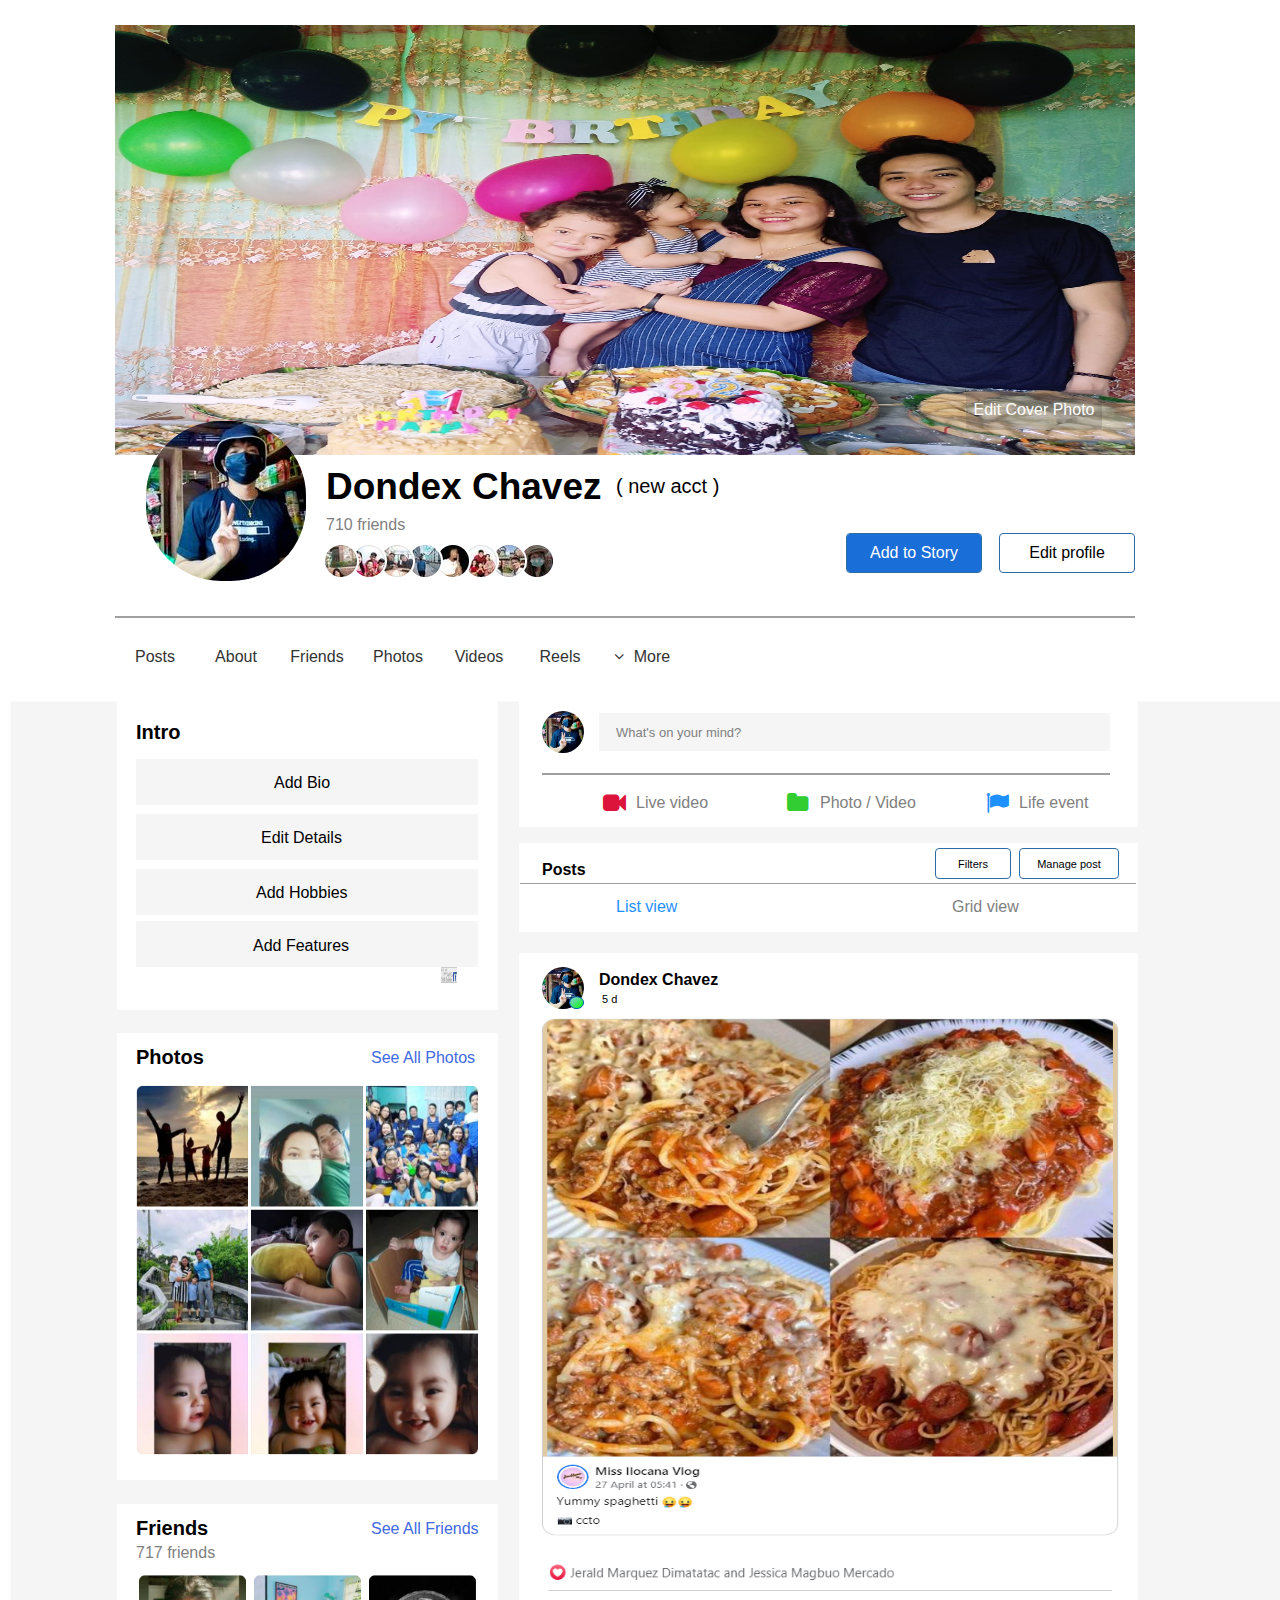
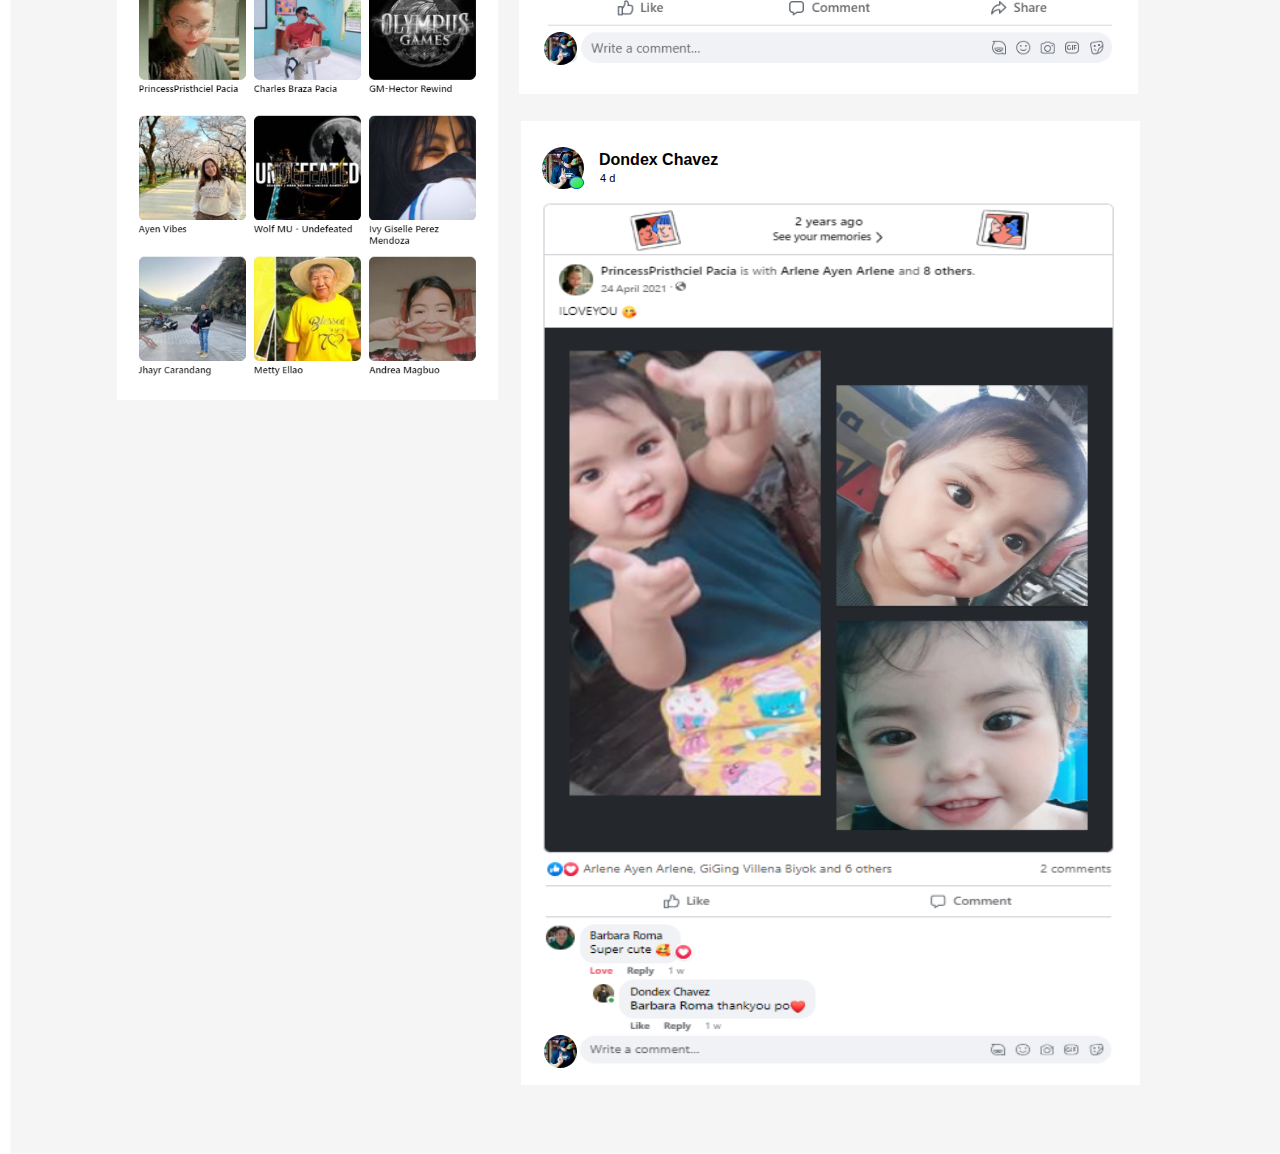
<file: index.html>
<!DOCTYPE html>
<html>
  <head>
    <meta charset="utf-8" />
    <title>Untitled Page</title>
    <meta
      name="generator"
      content="WYSIWYG Web Builder 17 Trial Version - https://www.wysiwygwebbuilder.com"
    />
    <meta name="viewport" content="width=device-width, initial-scale=1.0" />
    <link href="font-awesome.min.css" rel="stylesheet" />
    <link href="Untitled1.css" rel="stylesheet" />
    <link href="index.css" rel="stylesheet" />
  </head>
  <body>
    <div id="container">
      <a href="https://www.wysiwygwebbuilder.com" target="_blank"
        ><img
          src="images/builtwithwwb17.png"
          alt="WYSIWYG Web Builder"
          style="
            position: absolute;
            left: 441px;
            top: 967px;
            margin: 0;
            border-width: 0;
            z-index: 250;
          "
          width="16"
          height="16"
      /></a>
      <div
        id="wb_Image1"
        style="
          position: absolute;
          left: 115px;
          top: 25px;
          width: 1020px;
          height: 430px;
          z-index: 1;
        "
      >
        <img
          src="images/cover-pic.jpg"
          id="Image1"
          alt=""
          width="1020"
          height="970"
        />
      </div>
      <div
        id="wb_Image2"
        style="
          position: absolute;
          left: 146px;
          top: 421px;
          width: 160px;
          height: 160px;
          z-index: 2;
        "
      >
      <a href="./index.html">
        <img
          src="images/prof-pic.jpg"
          id="Image2"
          alt=""
          width="160"
          height="160"
        />
      </a>
      </div>
      <div
        id="wb_Text1"
        style="
          position: absolute;
          left: 326px;
          top: 465px;
          width: 351px;
          height: 42px;
          z-index: 3;
        "
      >
        <span ></span>
          <a style="cursor: pointer; text-decoration-style: none; text-decoration: none;" href="./index.html"><strong style="color: #000000; font-family: Arial; font-size: 37px">Dondex Chavez</strong></a></span
        >
      </div>
      <div
        id="wb_Text2"
        style="
          position: absolute;
          left: 326px;
          top: 515px;
          width: 250px;
          height: 18px;
          z-index: 4;
        "
      >
        <span style="color: #808080; font-family: Arial; font-size: 16px"
          >710 friends</span
        >
      </div>
      <div
        id="wb_Text3"
        style="
          position: absolute;
          left: 616px;
          top: 475px;
          width: 250px;
          height: 22px;
          z-index: 5;
        "
      >
        <span style="color: #000000; font-family: Arial; font-size: 20px"
          >( new acct )</span
        >
      </div>
      <div
        id="wb_Image3"
        style="
          position: absolute;
          left: 316px;
          top: 542px;
          width: 248px;
          height: 39px;
          z-index: 6;
        "
      >
        <img
          src="images/fb-pic.png"
          id="Image3"
          alt=""
          width="248"
          height="39"
        />
      </div>
      <input
        type="submit"
        id="Button1"
        name=""
        value="Edit Cover Photo"
        style="
          position: absolute;
          left: 966px;
          top: 390px;
          width: 136px;
          height: 40px;
          z-index: 7;
          background-color: rgba(71, 66, 66, 0.2);
          color: #fff;
          border: none;
          cursor: pointer;
        "
      />
      <input
        type="submit"
        id="Button2"
        name=""
        value="Edit profile"
        style="
          position: absolute;
          left: 999px;
          top: 533px;
          width: 136px;
          height: 40px;
          z-index: 8;
          cursor: pointer;
        "
      />
      <input
        type="submit"
        id="Button3"
        name=""
        value="Add to Story"
        style="
          position: absolute;
          left: 846px;
          top: 533px;
          width: 136px;
          height: 40px;
          z-index: 9;
          background-color: #1A6ED8;
          color: #fff;
          cursor: pointer;
        "
      />
      <div
        id="wb_CssMenu1"
        style="
          position: absolute;
          left: 115px;
          top: 643px;
          width: 588px;
          height: 100px;
          z-index: 10;
        "
      >
        <ul id="CssMenu1" role="menubar" class="nav">
          <li role="menuitem" class="nav-item firstmain">
            <a class="nav-link" href="" target="_self">Posts</a>
          </li>
          <li role="menuitem" class="nav-item">
            <a class="nav-link" href="" target="_self">About</a>
          </li>
          <li role="menuitem" class="nav-item">
            <a class="nav-link" href="" target="_self">Friends</a>
          </li>
          <li role="menuitem" class="nav-item">
            <a class="nav-link" href="./photo.html" target="_self">Photos</a>
          </li>
          <li role="menuitem" class="nav-item">
            <a class="nav-link" href="" target="_self">Videos</a>
          </li>
          <li role="menuitem" class="nav-item">
            <a class="nav-link" href="" target="_self">Reels</a>
          </li>
          <li role="menuitem" class="nav-item">
            <a class="nav-link" href="" target="_self"
              ><i class="fa fa-angle-down">&nbsp;</i>More</a
            >
          </li>
        </ul>
      </div>
      <hr
        id="Line1"
        style="
          position: absolute;
          left: 115px;
          top: 616px;
          width: 1020px;
          z-index: 11;
        "
      />
      <div
        id="wb_Shape1"
        style="
          position: absolute;
          left: 10px;
          top: 701px;
          width: 1640px;
          height: 2053px;
          z-index: 12;
        "
      >
        <img
          src="images/img0001.png"
          id="Shape1"
          alt=""
          width="1640"
          height="2053"
          style="width: 1640px; height: 2053px"
        />
      </div>
      <div
        id="wb_Shape2"
        style="
          position: absolute;
          left: 117px;
          top: 701px;
          width: 381px;
          height: 309px;
          z-index: 13;
        "
      >
        <img
          src="images/img0002.png"
          id="Shape2"
          alt=""
          width="381"
          height="309"
          style="width: 381px; height: 309px"
        />
      </div>
      <div
        id="wb_Text4"
        style="
          position: absolute;
          left: 136px;
          top: 721px;
          width: 250px;
          height: 22px;
          z-index: 14;
        "
      >
        <span style="color: #000000; font-family: Arial; font-size: 20px"
          ><strong>Intro</strong></span
        >
      </div>
      <div
        id="wb_Shape3"
        style="
          position: absolute;
          left: 136px;
          top: 759px;
          width: 342px;
          height: 46px;
          z-index: 15;
        "
      >
        <img
          src="images/img0003.png"
          id="Shape3"
          alt=""
          width="342"
          height="46"
          style="width: 342px; height: 46px"
        />
      </div>
      <div
        id="wb_Text5"
        style="
          position: absolute;
          left: 274px;
          top: 773px;
          width: 245px;
          height: 18px;
          z-index: 16;
        "
      >
        <span style="color: #000000; font-family: Arial; font-size: 16px; cursor: pointer;"
          >Add Bio</span
        >
      </div>
      <div
        id="wb_Shape4"
        style="
          position: absolute;
          left: 519px;
          top: 701px;
          width: 619px;
          height: 126px;
          z-index: 17;
        "
      >
        <img
          src="images/img0004.png"
          id="Shape4"
          alt=""
          width="619"
          height="126"
          style="width: 619px; height: 126px"
        />
      </div>
      <div
        id="wb_Image4"
        style="
          position: absolute;
          left: 542px;
          top: 711px;
          width: 42px;
          height: 42px;
          z-index: 18;
        "
      >
        <img
          src="images/prof-pic.jpg"
          id="Image4"
          alt=""
          width="42"
          height="42"
        />
      </div>
      <div
        id="wb_Shape5"
        style="
          position: absolute;
          left: 599px;
          top: 713px;
          width: 511px;
          height: 38px;
          z-index: 19;
        "
      >
        <img
          src="images/img0005.png"
          id="Shape5"
          alt=""
          width="511"
          height="38"
          style="width: 511px; height: 38px"
        />
      </div>
      <div
        id="wb_Text6"
        style="
          position: absolute;
          left: 616px;
          top: 725px;
          width: 250px;
          height: 15px;
          z-index: 20;
        "
      >
        <span style="color: #808080; font-family: Arial; font-size: 13px"
          >What's on your mind?</span
        >
      </div>
      <hr
        id="Line2"
        style="
          position: absolute;
          left: 542px;
          top: 773px;
          width: 568px;
          z-index: 21;
        "
      />
      <div
        id="wb_IconFont1"
        style="
          position: absolute;
          left: 599px;
          top: 791px;
          width: 29px;
          height: 23px;
          text-align: center;
          z-index: 22;
        "
      >
        <div id="IconFont1"><i class="fa fa-video-camera"></i></div>
      </div>
      <div
        id="wb_Text7"
        style="
          position: absolute;
          left: 636px;
          top: 793px;
          width: 250px;
          height: 18px;
          z-index: 23;
        "
      >
        <span style="color: #808080; font-family: Arial; font-size: 16px;cursor: pointer;"
          >Live video</span
        >
      </div>
      <div
        id="wb_IconFont2"
        style="
          position: absolute;
          left: 783px;
          top: 791px;
          width: 29px;
          height: 23px;
          text-align: center;
          z-index: 24;
        "
      >
        <div id="IconFont2"><i class="fa fa-folder"></i></div>
      </div>
      <div
        id="wb_Text8"
        style="
          position: absolute;
          left: 820px;
          top: 793px;
          width: 250px;
          height: 18px;
          z-index: 25;
        "
      >
        <span style="color: #808080; font-family: Arial; font-size: 16px; cursor: pointer;"
          >Photo / Video</span
        >
      </div>
      <div
        id="wb_IconFont3"
        style="
          position: absolute;
          left: 982px;
          top: 791px;
          width: 29px;
          height: 23px;
          text-align: center;
          z-index: 26;
        "
      >
        <div id="IconFont3"><i class="fa fa-flag"></i></div>
      </div>
      <div
        id="wb_Text9"
        style="
          position: absolute;
          left: 1019px;
          top: 793px;
          width: 250px;
          height: 18px;
          z-index: 27;
        "
      >
        <span style="color: #808080; font-family: Arial; font-size: 16px;cursor: pointer;"
          >Life event</span
        >
      </div>
      <div
        id="wb_Text10"
        style="
          position: absolute;
          left: 274px;
          top: 828px;
          width: 245px;
          height: 18px;
          z-index: 28;
        "
      >
        <span style="color: #000000; font-family: Arial; font-size: 16px; cursor: pointer;"
          >Add Bio</span
        >
      </div>
      <div
        id="wb_Shape6"
        style="
          position: absolute;
          left: 136px;
          top: 814px;
          width: 342px;
          height: 46px;
          z-index: 29;
        "
      >
        <img
          src="images/img0011.png"
          id="Shape6"
          alt=""
          width="342"
          height="46"
          style="width: 342px; height: 46px"
        />
      </div>
      <div
        id="wb_Text11"
        style="
          position: absolute;
          left: 274px;
          top: 883px;
          width: 245px;
          height: 18px;
          z-index: 30;
        "
      >
        <span style="color: #000000; font-family: Arial; font-size: 16px; cursor: pointer;"
          >Add Bio</span
        >
      </div>
      <div
        id="wb_Shape7"
        style="
          position: absolute;
          left: 136px;
          top: 869px;
          width: 342px;
          height: 46px;
          z-index: 31;
        "
      >
        <img
          src="images/img0012.png"
          id="Shape7"
          alt=""
          width="342"
          height="46"
          style="width: 342px; height: 46px"
        />
      </div>
      <div
        id="wb_Text12"
        style="
          position: absolute;
          left: 274px;
          top: 935px;
          width: 245px;
          height: 18px;
          z-index: 32;
        "
      >
        <span style="color: #000000; font-family: Arial; font-size: 16px"
          >Add Bio</span
        >
      </div>
      <div
        id="wb_Shape8"
        style="
          position: absolute;
          left: 136px;
          top: 921px;
          width: 342px;
          height: 46px;
          z-index: 33;
        "
      >
        <img
          src="images/img0013.png"
          id="Shape8"
          alt=""
          width="342"
          height="46"
          style="width: 342px; height: 46px"
        />
      </div>
      <div
        id="wb_Text13"
        style="
          position: absolute;
          left: 261px;
          top: 828px;
          width: 250px;
          height: 18px;
          z-index: 34;
        "
      >
        <span style="color: #000000; font-family: Arial; font-size: 16px; cursor: pointer;"
          >Edit Details</span
        >
      </div>
      <div
        id="wb_Text14"
        style="
          position: absolute;
          left: 256px;
          top: 883px;
          width: 250px;
          height: 18px;
          z-index: 35;
        "
      >
        <span style="color: #000000; font-family: Arial; font-size: 16px; cursor: pointer;"
          >Add Hobbies</span
        >
      </div>
      <div
        id="wb_Text15"
        style="
          position: absolute;
          left: 253px;
          top: 936px;
          width: 250px;
          height: 36px;
          z-index: 36;
        "
      >
        <span style="color: #000000; font-family: Arial; font-size: 16px; cursor: pointer;"
          >Add Features<br
        /></span>
      </div>
      <div
        id="wb_Shape9"
        style="
          position: absolute;
          left: 519px;
          top: 843px;
          width: 619px;
          height: 89px;
          z-index: 37;
        "
      >
        <img
          src="images/img0014.png"
          id="Shape9"
          alt=""
          width="619"
          height="89"
          style="width: 619px; height: 89px"
        />
      </div>
      <div
        id="wb_Text16"
        style="
          position: absolute;
          left: 542px;
          top: 860px;
          width: 250px;
          height: 18px;
          z-index: 38;
        "
      >
        <span style="color: #000000; font-family: Arial; font-size: 16px"
          ><strong>Posts</strong></span
        >
      </div>
      <hr
        id="Line3"
        style="
          position: absolute;
          left: 520px;
          top: 883px;
          width: 616px;
          z-index: 39;
        "
      />
      <input
        type="submit"
        id="Button4"
        name=""
        value="Filters"
        style="
          position: absolute;
          left: 935px;
          top: 848px;
          width: 76px;
          height: 31px;
          z-index: 40;
          cursor: pointer;
        "
      />
      <input
        type="submit"
        id="Button5"
        name=""
        value="Manage post"
        style="
          position: absolute;
          left: 1019px;
          top: 848px;
          width: 100px;
          height: 31px;
          z-index: 41;
          cursor: pointer;
        "
      />
      <div
        id="wb_Shape10"
        style="
          position: absolute;
          left: 519px;
          top: 953px;
          width: 619px;
          height: 741px;
          z-index: 42;
        "
      >
        <img
          src="images/img0015.png"
          id="Shape10"
          alt=""
          width="619"
          height="741"
          style="width: 619px; height: 741px"
        />
      </div>
      <div
        id="wb_Text17"
        style="
          position: absolute;
          left: 616px;
          top: 897px;
          width: 250px;
          height: 18px;
          z-index: 43;
        "
      >
        <span style="color: #1e90ff; font-family: Arial; font-size: 16px"
          >List view</span
        >
      </div>
      <div
        id="wb_Text18"
        style="
          position: absolute;
          left: 952px;
          top: 897px;
          width: 250px;
          height: 18px;
          z-index: 44;
        "
      >
        <span style="color: #808080; font-family: Arial; font-size: 16px"
          >Grid view</span
        >
      </div>
      <div
        id="wb_Image5"
        style="
          position: absolute;
          left: 542px;
          top: 967px;
          width: 42px;
          height: 42px;
          z-index: 45;
        "
      >
        <img
          src="images/prof-pic.jpg"
          id="Image5"
          alt=""
          width="42"
          height="42"
        />
      </div>
      <div
        id="wb_Text19"
        style="
          position: absolute;
          left: 599px;
          top: 970px;
          width: 250px;
          height: 18px;
          z-index: 46;
        "
      >
        <span style="color: #000000; font-family: Arial; font-size: 16px"
          ><strong>Dondex Chavez</strong></span
        >
      </div>
      <div
        id="wb_Shape11"
        style="
          position: absolute;
          left: 569px;
          top: 996px;
          width: 15px;
          height: 13px;
          z-index: 47;
        "
      >
        <img
          src="images/img0016.png"
          id="Shape11"
          alt=""
          width="15"
          height="13"
          style="width: 15px; height: 13px"
        />
      </div>
      <div
        id="wb_Image6"
        style="
          position: absolute;
          left: 542px;
          top: 1018px;
          width: 577px;
          height: 518px;
          z-index: 48;
        "
      >
        <img
          src="images/post1.png"
          id="Image6"
          alt=""
          width="577"
          height="669"
        />
      </div>
      <div
        id="wb_Image7"
        style="
          position: absolute;
          left: 542px;
          top: 1557px;
          width: 577px;
          height: 110px;
          z-index: 49;
        "
      >
        <img
          src="images/comment1.png"
          id="Image7"
          alt=""
          width="577"
          height="113"
        />
      </div>
      <div
        id="wb_Image8"
        style="
          position: absolute;
          left: 544px;
          top: 1632px;
          width: 33px;
          height: 33px;
          z-index: 50;
        "
      >
        <img
          src="images/prof-pic.jpg"
          id="Image8"
          alt=""
          width="33"
          height="33"
        />
      </div>
      <div
        id="wb_Shape12"
        style="
          position: absolute;
          left: 521px;
          top: 1721px;
          width: 619px;
          height: 964px;
          z-index: 51;
        "
      >
        <img
          src="images/img0017.png"
          id="Shape12"
          alt=""
          width="619"
          height="964"
          style="width: 619px; height: 964px"
        />
      </div>
      <div
        id="wb_Text20"
        style="
          position: absolute;
          left: 599px;
          top: 1750px;
          width: 250px;
          height: 18px;
          z-index: 52;
        "
      >
        <span style="color: #000000; font-family: Arial; font-size: 16px"
          ><strong>Dondex Chavez</strong></span
        >
      </div>
      <div
        id="wb_Image9"
        style="
          position: absolute;
          left: 542px;
          top: 1747px;
          width: 42px;
          height: 42px;
          z-index: 53;
        "
      >
        <img
          src="images/prof-pic.jpg"
          id="Image9"
          alt=""
          width="42"
          height="42"
        />
      </div>
      <div
        id="wb_Shape13"
        style="
          position: absolute;
          left: 569px;
          top: 1776px;
          width: 15px;
          height: 13px;
          z-index: 54;
        "
      >
        <img
          src="images/img0018.png"
          id="Shape13"
          alt=""
          width="15"
          height="13"
          style="width: 15px; height: 13px"
        />
      </div>
      <div
        id="wb_Text21"
        style="
          position: absolute;
          left: 602px;
          top: 991px;
          width: 245px;
          height: 12px;
          z-index: 55;
        "
      >
        <span style="color: #000000; font-family: Arial; font-size: 11px"
          >5 d</span
        >
      </div>
      <div
        id="wb_Text22"
        style="
          position: absolute;
          left: 600px;
          top: 1770px;
          width: 245px;
          height: 12px;
          z-index: 56;
        "
      >
        <span style="color: #000000; font-family: Arial; font-size: 11px"
          >4 d</span
        >
      </div>
      <div
        id="wb_Image10"
        style="
          position: absolute;
          left: 542px;
          top: 1800px;
          width: 577px;
          height: 868px;
          z-index: 57;
        "
      >
        <img
          src="images/fb2.png"
          id="Image10"
          alt=""
          width="577"
          height="988"
        />
      </div>
      <div
        id="wb_Image11"
        style="
          position: absolute;
          left: 544px;
          top: 2635px;
          width: 33px;
          height: 33px;
          z-index: 58;
        "
      >
        <img
          src="images/prof-pic.jpg"
          id="Image11"
          alt=""
          width="33"
          height="33"
        />
      </div>
      <div
        id="wb_Shape14"
        style="
          position: absolute;
          left: 117px;
          top: 1033px;
          width: 381px;
          height: 447px;
          z-index: 59;
        "
      >
        <img
          src="images/img0019.png"
          id="Shape14"
          alt=""
          width="381"
          height="447"
          style="width: 381px; height: 447px"
        />
      </div>
      <div
        id="wb_Text23"
        style="
          position: absolute;
          left: 136px;
          top: 1046px;
          width: 250px;
          height: 22px;
          z-index: 60;
        "
      >
        <span style="color: #000000; font-family: Arial; font-size: 20px"
          ><strong>Photos</strong></span
        >
      </div>
      <div
        id="wb_Text24"
        style="
          position: absolute;
          left: 371px;
          top: 1048px;
          width: 245px;
          height: 18px;
          z-index: 61;
        "
      >
        <span style="color: #4169e1; font-family: Arial; font-size: 16px"
          >See All Photos</span
        >
      </div>
      <div
        id="wb_Image12"
        style="
          position: absolute;
          left: 136px;
          top: 1085px;
          width: 342px;
          height: 370px;
          z-index: 62;
        "
      >
        <img
          src="images/fb-gal.png"
          id="Image12"
          alt=""
          width="342"
          height="343"
        />
      </div>
      <div
        id="wb_Shape15"
        style="
          position: absolute;
          left: 117px;
          top: 1504px;
          width: 381px;
          height: 496px;
          z-index: 63;
        "
      >
        <img
          src="images/img0020.png"
          id="Shape15"
          alt=""
          width="381"
          height="496"
          style="width: 381px; height: 496px"
        />
      </div>
      <div
        id="wb_Text25"
        style="
          position: absolute;
          left: 136px;
          top: 1517px;
          width: 250px;
          height: 22px;
          z-index: 64;
        "
      >
        <span style="color: #000000; font-family: Arial; font-size: 20px"
          ><strong>Friends</strong></span
        >
      </div>
      <div
        id="wb_Text26"
        style="
          position: absolute;
          left: 371px;
          top: 1519px;
          width: 245px;
          height: 18px;
          z-index: 65;
        "
      >
        <span style="color: #4169e1; font-family: Arial; font-size: 16px"
          >See All Friends</span
        >
      </div>
      <div
        id="wb_Text27"
        style="
          position: absolute;
          left: 136px;
          top: 1543px;
          width: 250px;
          height: 18px;
          z-index: 66;
        "
      >
        <span style="color: #808080; font-family: Arial; font-size: 16px"
          >717 friends</span
        >
      </div>
      <div
        id="wb_Image13"
        style="
          position: absolute;
          left: 136px;
          top: 1574px;
          width: 342px;
          height: 405px;
          z-index: 67;
        "
      >
        <img
          src="images/fb-friends.png"
          id="Image13"
          alt=""
          width="342"
          height="415"
        />
      </div>
    </div>
    <div id="wb_Divider1">
      <div id="Divider1-overlay"></div>
      <div id="Divider1">
        <div class="row">
          <div class="col-1"></div>
        </div>
      </div>
    </div>
  </body>
</html>
</file>
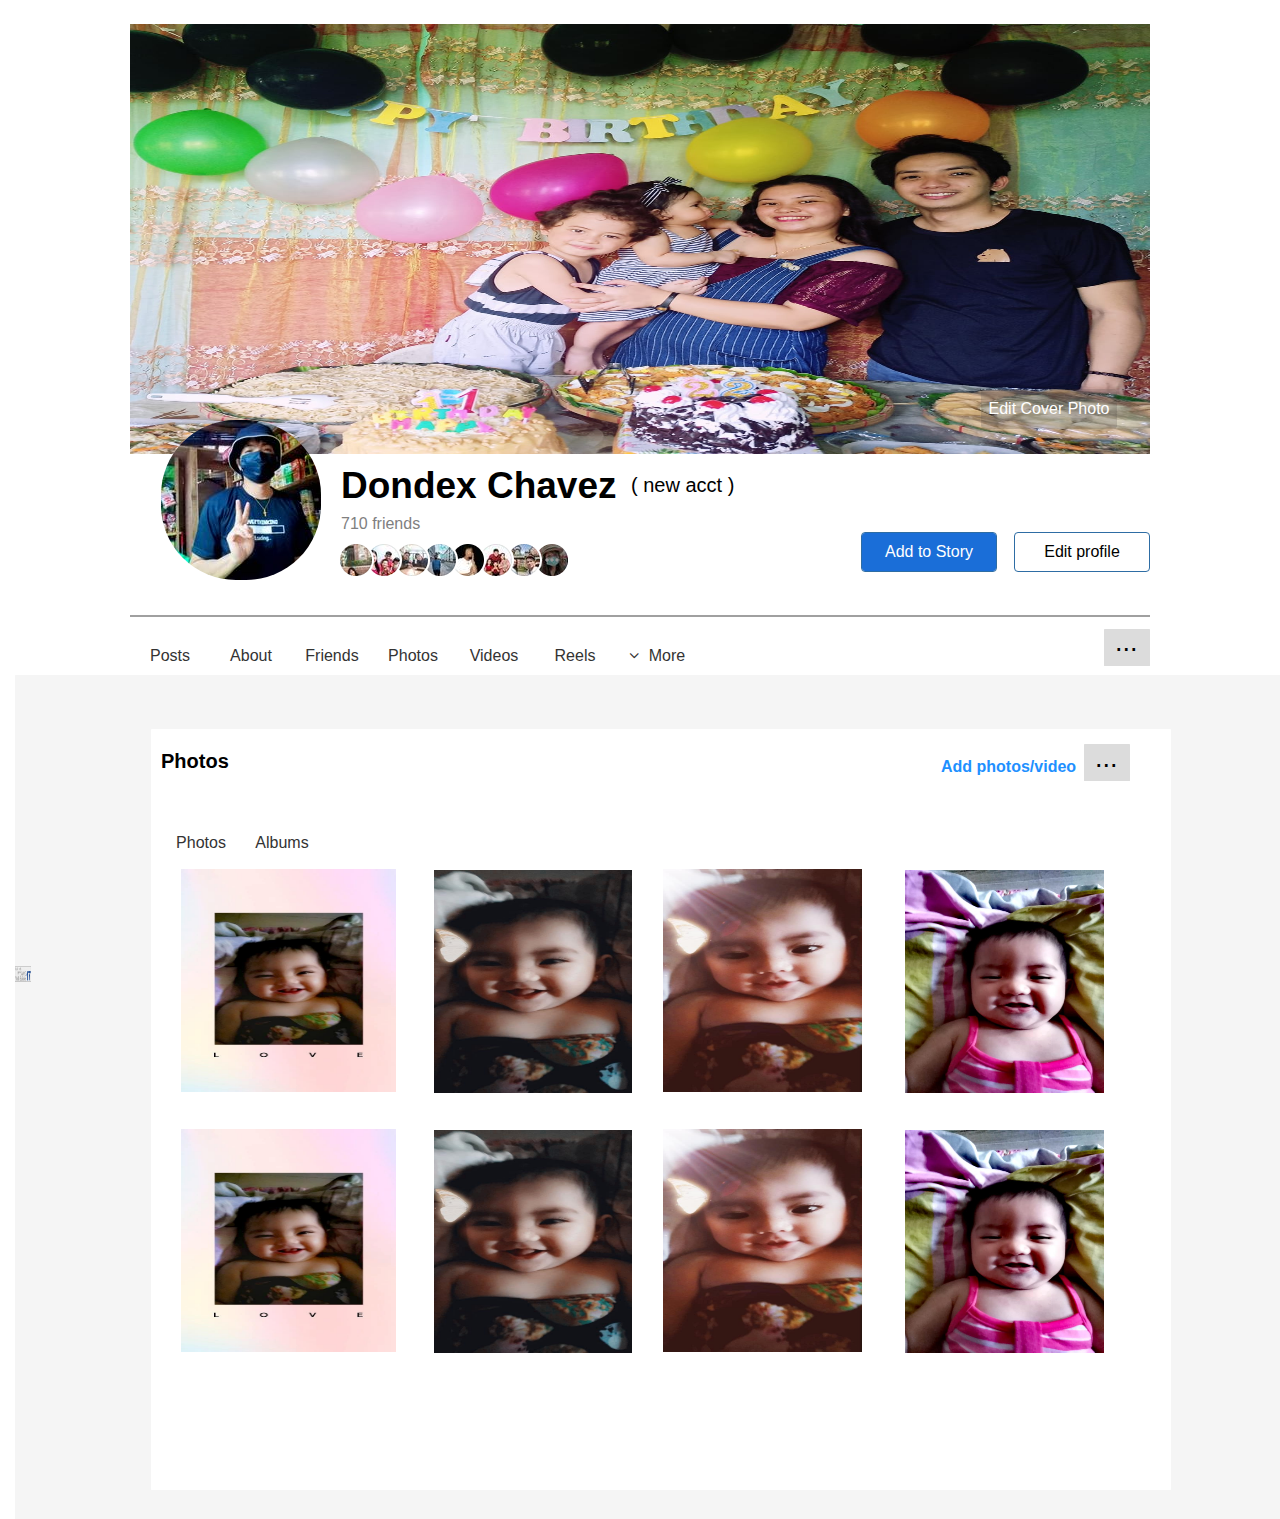
<file: photo.html>
<!DOCTYPE html>
<html>
  <head>
    <meta charset="utf-8" />
    <title>Untitled Page</title>
    <meta
      name="generator"
      content="WYSIWYG Web Builder 17 Trial Version - https://www.wysiwygwebbuilder.com"
    />
    <link href="font-awesome.min.css" rel="stylesheet" />
    <link href="Untitled1.css" rel="stylesheet" />
    <link href="photo.css" rel="stylesheet" />
  </head>
  <body>
    <div id="container">
      <a href="https://www.wysiwygwebbuilder.com" target="_blank"
        ><img
          src="images/builtwithwwb17.png"
          alt="WYSIWYG Web Builder"
          style="
            position: absolute;
            left: 0px;
            top: 966px;
            margin: 0;
            border-width: 0;
            z-index: 250;
          "
          width="16"
          height="16"
      /></a>
      <div
        id="wb_Image1"
        style="
          position: absolute;
          left: 115px;
          top: 24px;
          width: 1020px;
          height: 430px;
          z-index: 1;
        "
      >
        <img
          src="images/cover-pic.jpg"
          id="Image1"
          alt=""
          width="1020"
          height="970"
        />
      </div>
      <div
        id="wb_Image2"
        style="
          position: absolute;
          left: 146px;
          top: 420px;
          width: 160px;
          height: 160px;
          z-index: 2;
        "
      >
        <a href="./index.html">
          <img
            src="images/prof-pic.jpg"
            id="Image2"
            alt=""
            width="160"
            height="160"
          />
        </a>
      </div>
      <div
        id="wb_Text1"
        style="
          position: absolute;
          left: 326px;
          top: 464px;
          width: 351px;
          height: 42px;
          z-index: 3;
        "
      >
        <span
          ><a
            style="
              cursor: pointer;
              text-decoration-style: none;
              text-decoration: none;
            "
            href="./index.html"
            ><strong style="color: #000000; font-family: Arial; font-size: 37px"
              >Dondex Chavez</strong
            ></a
          ></span
        >
      </div>
      <div
        id="wb_Text2"
        style="
          position: absolute;
          left: 326px;
          top: 514px;
          width: 250px;
          height: 18px;
          z-index: 4;
        "
      >
        <span style="color: #808080; font-family: Arial; font-size: 16px"
          >710 friends</span
        >
      </div>
      <div
        id="wb_Text3"
        style="
          position: absolute;
          left: 616px;
          top: 474px;
          width: 250px;
          height: 22px;
          z-index: 5;
        "
      >
        <span style="color: #000000; font-family: Arial; font-size: 20px"
          >( new acct )</span
        >
      </div>
      <div
        id="wb_Image3"
        style="
          position: absolute;
          left: 316px;
          top: 541px;
          width: 248px;
          height: 39px;
          z-index: 6;
        "
      >
        <img
          src="images/fb-pic.png"
          id="Image3"
          alt=""
          width="248"
          height="39"
        />
      </div>
      <input
        type="submit"
        id="Button1"
        name=""
        value="Edit Cover Photo"
        style="
          position: absolute;
          left: 966px;
          top: 389px;
          width: 136px;
          height: 40px;
          z-index: 7;
          background-color: rgba(71, 66, 66, 0.2);
          color: #fff;
          border: none;
        "
      />
      <input
        type="submit"
        id="Button2"
        name=""
        value="Edit profile"
        style="
          position: absolute;
          left: 999px;
          top: 532px;
          width: 136px;
          height: 40px;
          z-index: 8;
        "
      />
      <input
        type="submit"
        id="Button3"
        name=""
        value="Add to Story"
        style="
          position: absolute;
          left: 846px;
          top: 532px;
          width: 136px;
          height: 40px;
          z-index: 9;
          background-color: #1a6ed8;
          color: #fff;
        "
      />
      <div
        id="wb_CssMenu1"
        style="
          position: absolute;
          left: 115px;
          top: 642px;
          width: 588px;
          height: 100px;
          z-index: 10;
        "
      >
        <ul id="CssMenu1" role="menubar" class="nav">
          <li role="menuitem" class="nav-item firstmain">
            <a class="nav-link" href="./index.html?Home" target="_self"
              >Posts</a
            >
          </li>
          <li role="menuitem" class="nav-item">
            <a class="nav-link" href="" target="_self">About</a>
          </li>
          <li role="menuitem" class="nav-item">
            <a class="nav-link" href="" target="_self">Friends</a>
          </li>
          <li role="menuitem" class="nav-item">
            <a class="nav-link" href="" target="_self">Photos</a>
          </li>
          <li role="menuitem" class="nav-item">
            <a class="nav-link" href="" target="_self">Videos</a>
          </li>
          <li role="menuitem" class="nav-item">
            <a class="nav-link" href="" target="_self">Reels</a>
          </li>
          <li role="menuitem" class="nav-item">
            <a class="nav-link" href="" target="_self"
              ><i class="fa fa-angle-down">&nbsp;</i>More</a
            >
          </li>
        </ul>
      </div>
      <hr
        id="Line1"
        style="
          position: absolute;
          left: 115px;
          top: 615px;
          width: 1020px;
          z-index: 11;
        "
      />
      <div
        id="wb_Shape1"
        style="
          position: absolute;
          left: 0px;
          top: 675px;
          width: 1380px;
          height: 844px;
          z-index: 12;
        "
      >
        <img
          src="images/img0006.png"
          id="Shape1"
          alt=""
          width="1380"
          height="844"
          style="width: 1380px; height: 844px"
        />
      </div>
      <div
        id="wb_Shape3"
        style="
          position: absolute;
          left: 136px;
          top: 758px;
          width: 342px;
          height: 46px;
          z-index: 13;
        "
      >
        <img
          src="images/img0007.png"
          id="Shape3"
          alt=""
          width="342"
          height="46"
          style="width: 342px; height: 46px"
        />
      </div>
      <div
        id="wb_Shape2"
        style="
          position: absolute;
          left: 136px;
          top: 729px;
          width: 1020px;
          height: 761px;
          z-index: 14;
        "
      >
        <img
          src="images/img0008.png"
          id="Shape2"
          alt=""
          width="1020"
          height="761"
          style="width: 1020px; height: 761px"
        />
      </div>
      <div
        id="wb_Text4"
        style="
          position: absolute;
          left: 146px;
          top: 750px;
          width: 250px;
          height: 22px;
          z-index: 15;
        "
      >
        <span style="color: #000000; font-family: Arial; font-size: 20px"
          ><strong>Photos</strong></span
        >
      </div>
      <div
        id="wb_Text5"
        style="
          position: absolute;
          left: 926px;
          top: 757px;
          width: 250px;
          height: 18px;
          z-index: 16;
        "
      >
        <span style="color: #1e90ff; font-family: Arial; font-size: 16px"
          ><strong>Add photos/video</strong></span
        >
      </div>
      <div
        id="wb_Shape4"
        style="
          position: absolute;
          left: 1069px;
          top: 744px;
          width: 46px;
          height: 37px;
          z-index: 17;
        "
      >
        <img
          src="images/img0009.png"
          id="Shape4"
          alt=""
          width="46"
          height="37"
          style="width: 46px; height: 37px"
        />
      </div>
      <div
        id="wb_Text6"
        style="
          position: absolute;
          left: 1080px;
          top: 742px;
          width: 25px;
          height: 30px;
          z-index: 18;
        "
      >
        <span style="color: #000000; font-family: Arial; font-size: 27px"
          >...</span
        >
      </div>
      <div
        id="wb_Text7"
        style="
          position: absolute;
          left: 1100px;
          top: 627px;
          width: 25px;
          height: 30px;
          z-index: 19;
        "
      >
        <span style="color: #000000; font-family: Arial; font-size: 27px"
          >...</span
        >
      </div>
      <div
        id="wb_Shape5"
        style="
          position: absolute;
          left: 1089px;
          top: 629px;
          width: 46px;
          height: 37px;
          z-index: 20;
        "
      >
        <img
          src="images/img0010.png"
          id="Shape5"
          alt=""
          width="46"
          height="37"
          style="width: 46px; height: 37px"
        />
      </div>
      <div
        id="wb_Text8"
        style="
          position: absolute;
          left: 1100px;
          top: 626px;
          width: 25px;
          height: 30px;
          z-index: 21;
        "
      >
        <span style="color: #000000; font-family: Arial; font-size: 27px"
          >...</span
        >
      </div>
      <div
        id="wb_CssMenu2"
        style="
          position: absolute;
          left: 146px;
          top: 829px;
          width: 588px;
          height: 100px;
          z-index: 22;
        "
      >
        <ul id="CssMenu2" role="menubar" class="nav">
          <li role="menuitem" class="nav-item firstmain">
            <a class="nav-link" href="" target="_self">Photos</a>
          </li>
          <li role="menuitem" class="nav-item">
            <a class="nav-link" href="" target="_self">Albums</a>
          </li>
        </ul>
      </div>
      <div
        id="wb_Image4"
        style="
          position: absolute;
          left: 166px;
          top: 869px;
          width: 215px;
          height: 223px;
          z-index: 23;
        "
      >
        <img
          src="images/img1.jpg"
          id="Image4"
          alt=""
          width="215"
          height="406"
        />
      </div>
      <div
        id="wb_Image5"
        style="
          position: absolute;
          left: 419px;
          top: 870px;
          width: 198px;
          height: 223px;
          z-index: 24;
        "
      >
        <img
          src="images/img2.jpg"
          id="Image5"
          alt=""
          width="198"
          height="374"
        />
      </div>
      <div
        id="wb_Image6"
        style="
          position: absolute;
          left: 648px;
          top: 869px;
          width: 199px;
          height: 223px;
          z-index: 25;
        "
      >
        <img
          src="images/img4.jpg"
          id="Image6"
          alt=""
          width="199"
          height="376"
        />
      </div>
      <div
        id="wb_Image7"
        style="
          position: absolute;
          left: 890px;
          top: 870px;
          width: 199px;
          height: 223px;
          z-index: 26;
        "
      >
        <img
          src="images/img5.jpg"
          id="Image7"
          alt=""
          width="199"
          height="265"
        />
      </div>
      <div
        id="wb_Image8"
        style="
          position: absolute;
          left: 166px;
          top: 1129px;
          width: 215px;
          height: 223px;
          z-index: 27;
        "
      >
        <img
          src="images/img1.jpg"
          id="Image8"
          alt=""
          width="215"
          height="406"
        />
      </div>
      <div
        id="wb_Image9"
        style="
          position: absolute;
          left: 419px;
          top: 1130px;
          width: 198px;
          height: 223px;
          z-index: 28;
        "
      >
        <img
          src="images/img2.jpg"
          id="Image9"
          alt=""
          width="198"
          height="374"
        />
      </div>
      <div
        id="wb_Image10"
        style="
          position: absolute;
          left: 648px;
          top: 1129px;
          width: 199px;
          height: 223px;
          z-index: 29;
        "
      >
        <img
          src="images/img4.jpg"
          id="Image10"
          alt=""
          width="199"
          height="376"
        />
      </div>
      <div
        id="wb_Image11"
        style="
          position: absolute;
          left: 890px;
          top: 1130px;
          width: 199px;
          height: 223px;
          z-index: 30;
        "
      >
        <img
          src="images/img5.jpg"
          id="Image11"
          alt=""
          width="199"
          height="265"
        />
      </div>
    </div>
  </body>
</html>
</file>
<file: Untitled1.css>
h1, .h1
{
   font-family: Arial;
   font-weight: bold;
   font-size: 32px;
   text-decoration: none;
   color: #000000;
   background-color: transparent;
   margin: 0px 0px 0px 0px;
   padding: 0px 0px 0px 0px;
   display: inline;
}
h2, .h2
{
   font-family: Arial;
   font-weight: bold;
   font-size: 27px;
   text-decoration: none;
   color: #000000;
   background-color: transparent;
   margin: 0px 0px 0px 0px;
   padding: 0px 0px 0px 0px;
   display: inline;
}
h3, .h3
{
   font-family: Arial;
   font-weight: bold;
   font-size: 24px;
   text-decoration: none;
   color: #000000;
   background-color: transparent;
   margin: 0px 0px 0px 0px;
   padding: 0px 0px 0px 0px;
   display: inline;
}
h4, .h4
{
   font-family: Arial;
   font-weight: bold;
   font-size: 21px;
   font-style: italic;
   text-decoration: none;
   color: #000000;
   background-color: transparent;
   margin: 0px 0px 0px 0px;
   padding: 0px 0px 0px 0px;
   display: inline;
}
h5, .h5
{
   font-family: Arial;
   font-weight: bold;
   font-size: 19px;
   text-decoration: none;
   color: #000000;
   background-color: transparent;
   margin: 0px 0px 0px 0px;
   padding: 0px 0px 0px 0px;
   display: inline;
}
h6, .h6
{
   font-family: Arial;
   font-weight: bold;
   font-size: 16px;
   text-decoration: none;
   color: #000000;
   background-color: transparent;
   margin: 0px 0px 0px 0px;
   padding: 0px 0px 0px 0px;
   display: inline;
}
.CustomStyle
{
   font-family: "Courier New";
   font-weight: bold;
   font-size: 16px;
   text-decoration: none;
   color: #2E74B5;
   background-color: transparent;
}
</file>
<file: index.css>
div#container
{
   width: 1400px;
   position: relative;
   margin: 0 auto 0 auto;
   text-align: left;
}
body
{
   background-color: #FFFFFF;
   color: #000000;
   font-family: Arial;
   font-weight: normal;
   font-size: 13px;
   line-height: 1.1875;
   margin: 0;
   text-align: center;
}
a
{
   color: #0000FF;
   text-decoration: underline;
}
a:visited
{
   color: #800080;
}
a:active
{
   color: #FF0000;
}
a:hover
{
   color: #0000FF;
   text-decoration: underline;
}
input:focus, textarea:focus, select:focus
{
   outline: none;
}
#wb_Image1
{
   vertical-align: top;
}
#Image1
{
   border: 0px solid #000000;
   border-radius: 0px;
   padding: 0;
   margin: 0;
   left: 0;
   top: 0;
   width: 100%;
   height: 100%;
}
#wb_Image2
{
   vertical-align: top;
}
#Image2
{
   border: 0px solid #000000;
   border-radius: 75px;
   padding: 0;
   margin: 0;
   left: 0;
   top: 0;
   width: 100%;
   height: 100%;
}
#wb_Text1 
{
   background-color: transparent;
   background-image: none;
   border: 0px solid #000000;
   border-radius: 0px;
   padding: 0;
   margin: 0;
   text-align: left;
}
#wb_Text1 div
{
   text-align: left;
}
#wb_Text2 
{
   background-color: transparent;
   background-image: none;
   border: 0px solid #000000;
   border-radius: 0px;
   padding: 0;
   margin: 0;
   text-align: left;
}
#wb_Text2 div
{
   text-align: left;
}
#wb_Text3 
{
   background-color: transparent;
   background-image: none;
   border: 0px solid #000000;
   border-radius: 0px;
   padding: 0;
   margin: 0;
   text-align: left;
}
#wb_Text3 div
{
   text-align: left;
}
#wb_Image3
{
   vertical-align: top;
}
#Image3
{
   border: 0px solid #000000;
   border-radius: 0px;
   padding: 0;
   margin: 0;
   left: 0;
   top: 0;
   width: 100%;
   height: 100%;
}
#Button1
{
   border: 1px solid #2E6DA4;
   border-radius: 4px;
   background-clip: padding-box;
   background-color: #FFFFFF;
   background-image: none;
   color: #000000;
   font-family: Arial;
   font-weight: normal;
   font-style: normal;
   font-size: 16px;
   padding: 1px 6px 1px 6px;
   text-align: center;
   -webkit-appearance: none;
   margin: 0;
}
#Button2
{
   border: 1px solid #2E6DA4;
   border-radius: 4px;
   background-clip: padding-box;
   background-color: #FFFFFF;
   background-image: none;
   color: #000000;
   font-family: Arial;
   font-weight: normal;
   font-style: normal;
   font-size: 16px;
   padding: 1px 6px 1px 6px;
   text-align: center;
   -webkit-appearance: none;
   margin: 0;
}
#Button3
{
   border: 1px solid #2E6DA4;
   border-radius: 4px;
   background-clip: padding-box;
   background-color: #FFFFFF;
   background-image: none;
   color: #000000;
   font-family: Arial;
   font-weight: normal;
   font-style: normal;
   font-size: 16px;
   padding: 1px 6px 1px 6px;
   text-align: center;
   -webkit-appearance: none;
   margin: 0;
}
#wb_CssMenu1
{
   border: 0px solid #FFFFFF;
   background-color: transparent;
   margin: 0;
   text-align: left;
}
#wb_CssMenu1 ul
{
   list-style-type: none;
   margin: 0;
   padding: 0;
   position: relative;
   display: inline-block;
}
#wb_CssMenu1 li
{
   float: left;
   margin: 0;
   padding: 0px 1px 0px 0px;
   width: 80px;
}
#wb_CssMenu1 a
{
   display: block;
   float: left;
   color: #333333;
   border: 0px none #CCCCCC;
   background-color: #FFFFFF;
   background-image: none;
   font-family: Arial;
   font-weight: normal;
   font-size: 16px;
   font-style: normal;
   text-decoration: none;
   width: 70px;
   height: 28px;
   padding: 0px 5px 0px 5px;
   vertical-align: middle;
   line-height: 28px;
   text-align: center;
}
#wb_CssMenu1 li:hover a, #wb_CssMenu1 a:hover
{
   color: #FFFFFF;
   border: 0px none #2E6DA4;
   background-color: #337AB7;
   background-image: none;
}
#wb_CssMenu1 li.firstmain
{
   padding-left: 0px;
}
#wb_CssMenu1 li.lastmain
{
   padding-right: 0px;
}
#wb_CssMenu1 br
{
   clear: both;
   font-size: 1px;
   height: 0;
   line-height: 0;
}
#CssMenu1 li i
{
   font-size: 16px;
   margin-right: 4px;
   width: 18px;
}
#Line1
{
   border-color: #A0A0A0;
   border-style: solid;
   border-bottom-width: 2px;
   border-top: 0px;
   border-left: 0px;
   border-right: 0px;
   height: 0 !important;
   line-height: 0px !important;
   margin: 0;
   padding: 0;
}
#Shape1
{
   border-width: 0;
   vertical-align: top;
}
#Shape2
{
   border-width: 0;
   vertical-align: top;
}
#wb_Text4 
{
   background-color: transparent;
   background-image: none;
   border: 0px solid #000000;
   border-radius: 0px;
   padding: 0;
   margin: 0;
   text-align: left;
}
#wb_Text4 div
{
   text-align: left;
}
#Shape3
{
   border-width: 0;
   vertical-align: top;
}
#wb_Text5 
{
   background-color: transparent;
   background-image: none;
   border: 0px solid #000000;
   border-radius: 0px;
   padding: 0;
   margin: 0;
   text-align: left;
}
#wb_Text5 div
{
   text-align: left;
}
#Shape4
{
   border-width: 0;
   vertical-align: top;
}
#wb_Image4
{
   vertical-align: top;
}
#Image4
{
   border: 0px solid #000000;
   border-radius: 75px;
   padding: 0;
   margin: 0;
   left: 0;
   top: 0;
   width: 100%;
   height: 100%;
}
#Shape5
{
   border-width: 0;
   vertical-align: top;
}
#wb_Text6 
{
   background-color: transparent;
   background-image: none;
   border: 0px solid #C0C0C0;
   border-radius: 0px;
   padding: 0;
   margin: 0;
   text-align: left;
}
#wb_Text6 div
{
   text-align: left;
}
#Line2
{
   border-color: #A0A0A0;
   border-style: solid;
   border-bottom-width: 2px;
   border-top: 0px;
   border-left: 0px;
   border-right: 0px;
   height: 0 !important;
   line-height: 0px !important;
   margin: 0;
   padding: 0;
}
#wb_IconFont1
{
   background-color: transparent;
   background-image: none;
   border: 0px solid #245580;
   border-radius: 0px;
   text-align: center;
   margin: 0;
   padding: 0;
   vertical-align: top;
}
#IconFont1
{
   height: 23px;
   width: 29px;
}
#IconFont1 i
{
   color: #DC143C;
   display: inline-block;
   font-size: 23px;
   line-height: 23px;
   vertical-align: middle;
   width: 22px;
}
#IconFont1:hover i
{
   color: #337AB7;
}
#wb_Text7 
{
   background-color: transparent;
   background-image: none;
   border: 0px solid #D3D3D3;
   border-radius: 0px;
   padding: 0;
   margin: 0;
   text-align: left;
}
#wb_Text7 div
{
   text-align: left;
}
#wb_IconFont2
{
   background-color: transparent;
   background-image: none;
   border: 0px solid #245580;
   border-radius: 0px;
   text-align: center;
   margin: 0;
   padding: 0;
   vertical-align: top;
}
#IconFont2
{
   height: 23px;
   width: 29px;
}
#IconFont2 i
{
   color: #32CD32;
   display: inline-block;
   font-size: 23px;
   line-height: 23px;
   vertical-align: middle;
   width: 22px;
}
#IconFont2:hover i
{
   color: #337AB7;
}
#wb_Text8 
{
   background-color: transparent;
   background-image: none;
   border: 0px solid #D3D3D3;
   border-radius: 0px;
   padding: 0;
   margin: 0;
   text-align: left;
}
#wb_Text8 div
{
   text-align: left;
}
#wb_IconFont3
{
   background-color: transparent;
   background-image: none;
   border: 0px solid #245580;
   border-radius: 0px;
   text-align: center;
   margin: 0;
   padding: 0;
   vertical-align: top;
}
#IconFont3
{
   height: 23px;
   width: 29px;
}
#IconFont3 i
{
   color: #1E90FF;
   display: inline-block;
   font-size: 23px;
   line-height: 23px;
   vertical-align: middle;
   width: 22px;
}
#IconFont3:hover i
{
   color: #337AB7;
}
#wb_Text9 
{
   background-color: transparent;
   background-image: none;
   border: 0px solid #D3D3D3;
   border-radius: 0px;
   padding: 0;
   margin: 0;
   text-align: left;
}
#wb_Text9 div
{
   text-align: left;
}
#wb_Text10 
{
   background-color: transparent;
   background-image: none;
   border: 0px solid #000000;
   border-radius: 0px;
   padding: 0;
   margin: 0;
   text-align: left;
}
#wb_Text10 div
{
   text-align: left;
}
#Shape6
{
   border-width: 0;
   vertical-align: top;
}
#wb_Text11 
{
   background-color: transparent;
   background-image: none;
   border: 0px solid #000000;
   border-radius: 0px;
   padding: 0;
   margin: 0;
   text-align: left;
}
#wb_Text11 div
{
   text-align: left;
}
#Shape7
{
   border-width: 0;
   vertical-align: top;
}
#wb_Text12 
{
   background-color: transparent;
   background-image: none;
   border: 0px solid #000000;
   border-radius: 0px;
   padding: 0;
   margin: 0;
   text-align: left;
}
#wb_Text12 div
{
   text-align: left;
}
#Shape8
{
   border-width: 0;
   vertical-align: top;
}
#wb_Text13 
{
   background-color: transparent;
   background-image: none;
   border: 0px solid #000000;
   border-radius: 0px;
   padding: 0;
   margin: 0;
   text-align: left;
}
#wb_Text13 div
{
   text-align: left;
}
#wb_Text14 
{
   background-color: transparent;
   background-image: none;
   border: 0px solid #000000;
   border-radius: 0px;
   padding: 0;
   margin: 0;
   text-align: left;
}
#wb_Text14 div
{
   text-align: left;
}
#wb_Text15 
{
   background-color: transparent;
   background-image: none;
   border: 0px solid #000000;
   border-radius: 0px;
   padding: 0;
   margin: 0;
   text-align: left;
}
#wb_Text15 div
{
   text-align: left;
}
#Shape9
{
   border-width: 0;
   vertical-align: top;
}
#wb_Text16 
{
   background-color: transparent;
   background-image: none;
   border: 0px solid #000000;
   border-radius: 0px;
   padding: 0;
   margin: 0;
   text-align: left;
}
#wb_Text16 div
{
   text-align: left;
}
#wb_Divider1
{
   clear: both;
   position: relative;
   table-layout: fixed;
   display: table;
   text-align: center;
   width: 100%;
   background-color: rgba(255,255,255,0.39);
   background-image: none;
   border: 0px solid #CCCCCC;
   box-sizing: border-box;
   margin: 0;
   margin-right: auto;
   margin-left: auto;
   max-width: 1024px;
}
#Divider1
{
   box-sizing: border-box;
   padding: 50px 15px 50px 15px;
   margin-right: auto;
   margin-left: auto;
}
#Divider1 > .row
{
   margin-right: -15px;
   margin-left: -15px;
}
#Divider1 > .row > .col-1
{
   box-sizing: border-box;
   font-size: 0px;
   min-height: 1px;
   padding-right: 15px;
   padding-left: 15px;
   position: relative;
}
#Divider1 > .row > .col-1
{
   float: left;
}
#Divider1 > .row > .col-1
{
   background-color: transparent;
   background-image: none;
   border: 0px solid #FFFFFF;
   border-radius: 0px;
   width: 100%;
   text-align: center;
}
#Divider1:before,
#Divider1:after,
#Divider1 .row:before,
#Divider1 .row:after
{
   display: table;
   content: " ";
}
#Divider1:after,
#Divider1 .row:after
{
   clear: both;
}
@media (max-width: 480px)
{
#Divider1 > .row > .col-1
{
   float: none;
   width: 100%;
}
}
#Line3
{
   border-color: #A0A0A0;
   border-style: solid;
   border-bottom-width: 1px;
   border-top: 0px;
   border-left: 0px;
   border-right: 0px;
   height: 0 !important;
   line-height: 0px !important;
   margin: 0;
   padding: 0;
}
#Button4
{
   border: 1px solid #2E6DA4;
   border-radius: 4px;
   background-clip: padding-box;
   background-color: #FFFFFF;
   background-image: none;
   color: #000000;
   font-family: Arial;
   font-weight: normal;
   font-style: normal;
   font-size: 11px;
   padding: 1px 6px 1px 6px;
   text-align: center;
   -webkit-appearance: none;
   margin: 0;
}
#Button5
{
   border: 1px solid #2E6DA4;
   border-radius: 4px;
   background-clip: padding-box;
   background-color: #FFFFFF;
   background-image: none;
   color: #000000;
   font-family: Arial;
   font-weight: normal;
   font-style: normal;
   font-size: 11px;
   padding: 1px 6px 1px 6px;
   text-align: center;
   -webkit-appearance: none;
   margin: 0;
}
#Shape10
{
   border-width: 0;
   vertical-align: top;
}
#wb_Text17 
{
   background-color: transparent;
   background-image: none;
   border: 0px solid #000000;
   border-radius: 0px;
   padding: 0;
   margin: 0;
   text-align: left;
}
#wb_Text17 div
{
   text-align: left;
}
#wb_Text18 
{
   background-color: transparent;
   background-image: none;
   border: 0px solid #000000;
   border-radius: 0px;
   padding: 0;
   margin: 0;
   text-align: left;
}
#wb_Text18 div
{
   text-align: left;
}
#wb_Image5
{
   vertical-align: top;
}
#Image5
{
   border: 0px solid #000000;
   border-radius: 75px;
   padding: 0;
   margin: 0;
   left: 0;
   top: 0;
   width: 100%;
   height: 100%;
}
#wb_Text19 
{
   background-color: transparent;
   background-image: none;
   border: 0px solid #000000;
   border-radius: 0px;
   padding: 0;
   margin: 0;
   text-align: left;
}
#wb_Text19 div
{
   text-align: left;
}
#Shape11
{
   border-width: 0;
   vertical-align: top;
}
#wb_Image6
{
   vertical-align: top;
}
#Image6
{
   border: 0px solid #000000;
   border-radius: 0px;
   padding: 0;
   margin: 0;
   left: 0;
   top: 0;
   width: 100%;
   height: 100%;
}
#wb_Image7
{
   vertical-align: top;
}
#Image7
{
   border: 0px solid #000000;
   border-radius: 0px;
   padding: 0;
   margin: 0;
   left: 0;
   top: 0;
   width: 100%;
   height: 100%;
}
#wb_Image8
{
   vertical-align: top;
}
#Image8
{
   border: 0px solid #000000;
   border-radius: 75px;
   padding: 0;
   margin: 0;
   left: 0;
   top: 0;
   width: 100%;
   height: 100%;
}
#Shape12
{
   border-width: 0;
   vertical-align: top;
}
#wb_Text20 
{
   background-color: transparent;
   background-image: none;
   border: 0px solid #000000;
   border-radius: 0px;
   padding: 0;
   margin: 0;
   text-align: left;
}
#wb_Text20 div
{
   text-align: left;
}
#wb_Image9
{
   vertical-align: top;
}
#Image9
{
   border: 0px solid #000000;
   border-radius: 75px;
   padding: 0;
   margin: 0;
   left: 0;
   top: 0;
   width: 100%;
   height: 100%;
}
#Shape13
{
   border-width: 0;
   vertical-align: top;
}
#wb_Text21 
{
   background-color: transparent;
   background-image: none;
   border: 0px solid #000000;
   border-radius: 0px;
   padding: 0;
   margin: 0;
   text-align: left;
}
#wb_Text21 div
{
   text-align: left;
}
#wb_Text22 
{
   background-color: transparent;
   background-image: none;
   border: 0px solid #000000;
   border-radius: 0px;
   padding: 0;
   margin: 0;
   text-align: left;
}
#wb_Text22 div
{
   text-align: left;
}
#wb_Image10
{
   vertical-align: top;
}
#Image10
{
   border: 0px solid #000000;
   border-radius: 0px;
   padding: 0;
   margin: 0;
   left: 0;
   top: 0;
   width: 100%;
   height: 100%;
}
#wb_Image11
{
   vertical-align: top;
}
#Image11
{
   border: 0px solid #000000;
   border-radius: 75px;
   padding: 0;
   margin: 0;
   left: 0;
   top: 0;
   width: 100%;
   height: 100%;
}
#Shape14
{
   border-width: 0;
   vertical-align: top;
}
#wb_Text23 
{
   background-color: transparent;
   background-image: none;
   border: 0px solid #000000;
   border-radius: 0px;
   padding: 0;
   margin: 0;
   text-align: left;
}
#wb_Text23 div
{
   text-align: left;
}
#wb_Text24 
{
   background-color: transparent;
   background-image: none;
   border: 0px solid #000000;
   border-radius: 0px;
   padding: 0;
   margin: 0;
   text-align: left;
}
#wb_Text24 div
{
   text-align: left;
}
#wb_Image12
{
   vertical-align: top;
}
#Image12
{
   border: 0px solid #000000;
   border-radius: 0px;
   padding: 0;
   margin: 0;
   left: 0;
   top: 0;
   width: 100%;
   height: 100%;
}
#Shape15
{
   border-width: 0;
   vertical-align: top;
}
#wb_Text25 
{
   background-color: transparent;
   background-image: none;
   border: 0px solid #000000;
   border-radius: 0px;
   padding: 0;
   margin: 0;
   text-align: left;
}
#wb_Text25 div
{
   text-align: left;
}
#wb_Text26 
{
   background-color: transparent;
   background-image: none;
   border: 0px solid #000000;
   border-radius: 0px;
   padding: 0;
   margin: 0;
   text-align: left;
}
#wb_Text26 div
{
   text-align: left;
}
#wb_Text27 
{
   background-color: transparent;
   background-image: none;
   border: 0px solid #000000;
   border-radius: 0px;
   padding: 0;
   margin: 0;
   text-align: left;
}
#wb_Text27 div
{
   text-align: left;
}
#wb_Image13
{
   vertical-align: top;
}
#Image13
{
   border: 0px solid #000000;
   border-radius: 0px;
   padding: 0;
   margin: 0;
   left: 0;
   top: 0;
   width: 100%;
   height: 100%;
}
</file>
<file: photo.css>
div#container
{
   width: 1250px;
   position: relative;
   margin: 0 auto 0 auto;
   text-align: left;
}
body
{
   background-color: #FFFFFF;
   color: #000000;
   font-family: Arial;
   font-weight: normal;
   font-size: 13px;
   line-height: 1.1875;
   margin: 0;
   text-align: center;
}
a
{
   color: #0000FF;
   text-decoration: underline;
}
a:visited
{
   color: #800080;
}
a:active
{
   color: #FF0000;
}
a:hover
{
   color: #0000FF;
   text-decoration: underline;
}
input:focus, textarea:focus, select:focus
{
   outline: none;
}
#wb_Image1
{
   vertical-align: top;
}
#Image1
{
   border: 0px solid #000000;
   border-radius: 0px;
   padding: 0;
   margin: 0;
   left: 0;
   top: 0;
   width: 100%;
   height: 100%;
}
#wb_Image2
{
   vertical-align: top;
}
#Image2
{
   border: 0px solid #000000;
   border-radius: 75px;
   padding: 0;
   margin: 0;
   left: 0;
   top: 0;
   width: 100%;
   height: 100%;
}
#wb_Text1 
{
   background-color: transparent;
   background-image: none;
   border: 0px solid #000000;
   border-radius: 0px;
   padding: 0;
   margin: 0;
   text-align: left;
}
#wb_Text1 div
{
   text-align: left;
}
#wb_Text2 
{
   background-color: transparent;
   background-image: none;
   border: 0px solid #000000;
   border-radius: 0px;
   padding: 0;
   margin: 0;
   text-align: left;
}
#wb_Text2 div
{
   text-align: left;
}
#wb_Text3 
{
   background-color: transparent;
   background-image: none;
   border: 0px solid #000000;
   border-radius: 0px;
   padding: 0;
   margin: 0;
   text-align: left;
}
#wb_Text3 div
{
   text-align: left;
}
#wb_Image3
{
   vertical-align: top;
}
#Image3
{
   border: 0px solid #000000;
   border-radius: 0px;
   padding: 0;
   margin: 0;
   left: 0;
   top: 0;
   width: 100%;
   height: 100%;
}
#Button1
{
   border: 1px solid #2E6DA4;
   border-radius: 4px;
   background-clip: padding-box;
   background-color: #FFFFFF;
   background-image: none;
   color: #000000;
   font-family: Arial;
   font-weight: normal;
   font-style: normal;
   font-size: 16px;
   padding: 1px 6px 1px 6px;
   text-align: center;
   -webkit-appearance: none;
   margin: 0;
}
#Button2
{
   border: 1px solid #2E6DA4;
   border-radius: 4px;
   background-clip: padding-box;
   background-color: #FFFFFF;
   background-image: none;
   color: #000000;
   font-family: Arial;
   font-weight: normal;
   font-style: normal;
   font-size: 16px;
   padding: 1px 6px 1px 6px;
   text-align: center;
   -webkit-appearance: none;
   margin: 0;
}
#Button3
{
   border: 1px solid #2E6DA4;
   border-radius: 4px;
   background-clip: padding-box;
   background-color: #FFFFFF;
   background-image: none;
   color: #000000;
   font-family: Arial;
   font-weight: normal;
   font-style: normal;
   font-size: 16px;
   padding: 1px 6px 1px 6px;
   text-align: center;
   -webkit-appearance: none;
   margin: 0;
}
#wb_CssMenu1
{
   border: 0px solid #FFFFFF;
   background-color: transparent;
   margin: 0;
   text-align: left;
}
#wb_CssMenu1 ul
{
   list-style-type: none;
   margin: 0;
   padding: 0;
   position: relative;
   display: inline-block;
}
#wb_CssMenu1 li
{
   float: left;
   margin: 0;
   padding: 0px 1px 0px 0px;
   width: 80px;
}
#wb_CssMenu1 a
{
   display: block;
   float: left;
   color: #333333;
   border: 0px none #CCCCCC;
   background-color: #FFFFFF;
   background-image: none;
   font-family: Arial;
   font-weight: normal;
   font-size: 16px;
   font-style: normal;
   text-decoration: none;
   width: 70px;
   height: 28px;
   padding: 0px 5px 0px 5px;
   vertical-align: middle;
   line-height: 28px;
   text-align: center;
}
#wb_CssMenu1 li:hover a, #wb_CssMenu1 a:hover
{
   color: #FFFFFF;
   border: 0px none #2E6DA4;
   background-color: #337AB7;
   background-image: none;
}
#wb_CssMenu1 li.firstmain
{
   padding-left: 0px;
}
#wb_CssMenu1 li.lastmain
{
   padding-right: 0px;
}
#wb_CssMenu1 br
{
   clear: both;
   font-size: 1px;
   height: 0;
   line-height: 0;
}
#CssMenu1 li i
{
   font-size: 16px;
   margin-right: 4px;
   width: 18px;
}
#Line1
{
   border-color: #A0A0A0;
   border-style: solid;
   border-bottom-width: 2px;
   border-top: 0px;
   border-left: 0px;
   border-right: 0px;
   height: 0 !important;
   line-height: 0px !important;
   margin: 0;
   padding: 0;
}
#Shape1
{
   border-width: 0;
   vertical-align: top;
}
#Shape3
{
   border-width: 0;
   vertical-align: top;
}
#Shape2
{
   border-width: 0;
   vertical-align: top;
}
#wb_Text4 
{
   background-color: transparent;
   background-image: none;
   border: 0px solid #000000;
   border-radius: 0px;
   padding: 0;
   margin: 0;
   text-align: left;
}
#wb_Text4 div
{
   text-align: left;
}
#wb_Text5 
{
   background-color: transparent;
   background-image: none;
   border: 0px solid #000000;
   border-radius: 0px;
   padding: 0;
   margin: 0;
   text-align: left;
}
#wb_Text5 div
{
   text-align: left;
}
#Shape4
{
   border-width: 0;
   vertical-align: top;
}
#wb_Text6 
{
   background-color: transparent;
   background-image: none;
   border: 0px solid #000000;
   border-radius: 0px;
   padding: 0;
   margin: 0;
   text-align: left;
}
#wb_Text6 div
{
   text-align: left;
}
#wb_Text7 
{
   background-color: transparent;
   background-image: none;
   border: 0px solid #000000;
   border-radius: 0px;
   padding: 0;
   margin: 0;
   text-align: left;
}
#wb_Text7 div
{
   text-align: left;
}
#Shape5
{
   border-width: 0;
   vertical-align: top;
}
#wb_Text8 
{
   background-color: transparent;
   background-image: none;
   border: 0px solid #000000;
   border-radius: 0px;
   padding: 0;
   margin: 0;
   text-align: left;
}
#wb_Text8 div
{
   text-align: left;
}
#wb_CssMenu2
{
   border: 0px solid #FFFFFF;
   background-color: transparent;
   margin: 0;
   text-align: left;
}
#wb_CssMenu2 ul
{
   list-style-type: none;
   margin: 0;
   padding: 0;
   position: relative;
   display: inline-block;
}
#wb_CssMenu2 li
{
   float: left;
   margin: 0;
   padding: 0px 1px 0px 0px;
   width: 80px;
}
#wb_CssMenu2 a
{
   display: block;
   float: left;
   color: #333333;
   border: 0px none #CCCCCC;
   background-color: #FFFFFF;
   background-image: none;
   font-family: Arial;
   font-weight: normal;
   font-size: 16px;
   font-style: normal;
   text-decoration: none;
   width: 70px;
   height: 28px;
   padding: 0px 5px 0px 5px;
   vertical-align: middle;
   line-height: 28px;
   text-align: center;
}
#wb_CssMenu2 li:hover a, #wb_CssMenu2 a:hover
{
   color: #FFFFFF;
   border: 0px none #2E6DA4;
   background-color: #337AB7;
   background-image: none;
}
#wb_CssMenu2 li.firstmain
{
   padding-left: 0px;
}
#wb_CssMenu2 li.lastmain
{
   padding-right: 0px;
}
#wb_CssMenu2 br
{
   clear: both;
   font-size: 1px;
   height: 0;
   line-height: 0;
}
#wb_Image4
{
   vertical-align: top;
}
#Image4
{
   border: 0px solid #000000;
   border-radius: 0px;
   padding: 0;
   margin: 0;
   left: 0;
   top: 0;
   width: 100%;
   height: 100%;
}
#wb_Image5
{
   vertical-align: top;
}
#Image5
{
   border: 0px solid #000000;
   border-radius: 0px;
   padding: 0;
   margin: 0;
   left: 0;
   top: 0;
   width: 100%;
   height: 100%;
}
#wb_Image6
{
   vertical-align: top;
}
#Image6
{
   border: 0px solid #000000;
   border-radius: 0px;
   padding: 0;
   margin: 0;
   left: 0;
   top: 0;
   width: 100%;
   height: 100%;
}
#wb_Image7
{
   vertical-align: top;
}
#Image7
{
   border: 0px solid #000000;
   border-radius: 0px;
   padding: 0;
   margin: 0;
   left: 0;
   top: 0;
   width: 100%;
   height: 100%;
}
#wb_Image8
{
   vertical-align: top;
}
#Image8
{
   border: 0px solid #000000;
   border-radius: 0px;
   padding: 0;
   margin: 0;
   left: 0;
   top: 0;
   width: 100%;
   height: 100%;
}
#wb_Image9
{
   vertical-align: top;
}
#Image9
{
   border: 0px solid #000000;
   border-radius: 0px;
   padding: 0;
   margin: 0;
   left: 0;
   top: 0;
   width: 100%;
   height: 100%;
}
#wb_Image10
{
   vertical-align: top;
}
#Image10
{
   border: 0px solid #000000;
   border-radius: 0px;
   padding: 0;
   margin: 0;
   left: 0;
   top: 0;
   width: 100%;
   height: 100%;
}
#wb_Image11
{
   vertical-align: top;
}
#Image11
{
   border: 0px solid #000000;
   border-radius: 0px;
   padding: 0;
   margin: 0;
   left: 0;
   top: 0;
   width: 100%;
   height: 100%;
}
</file>
